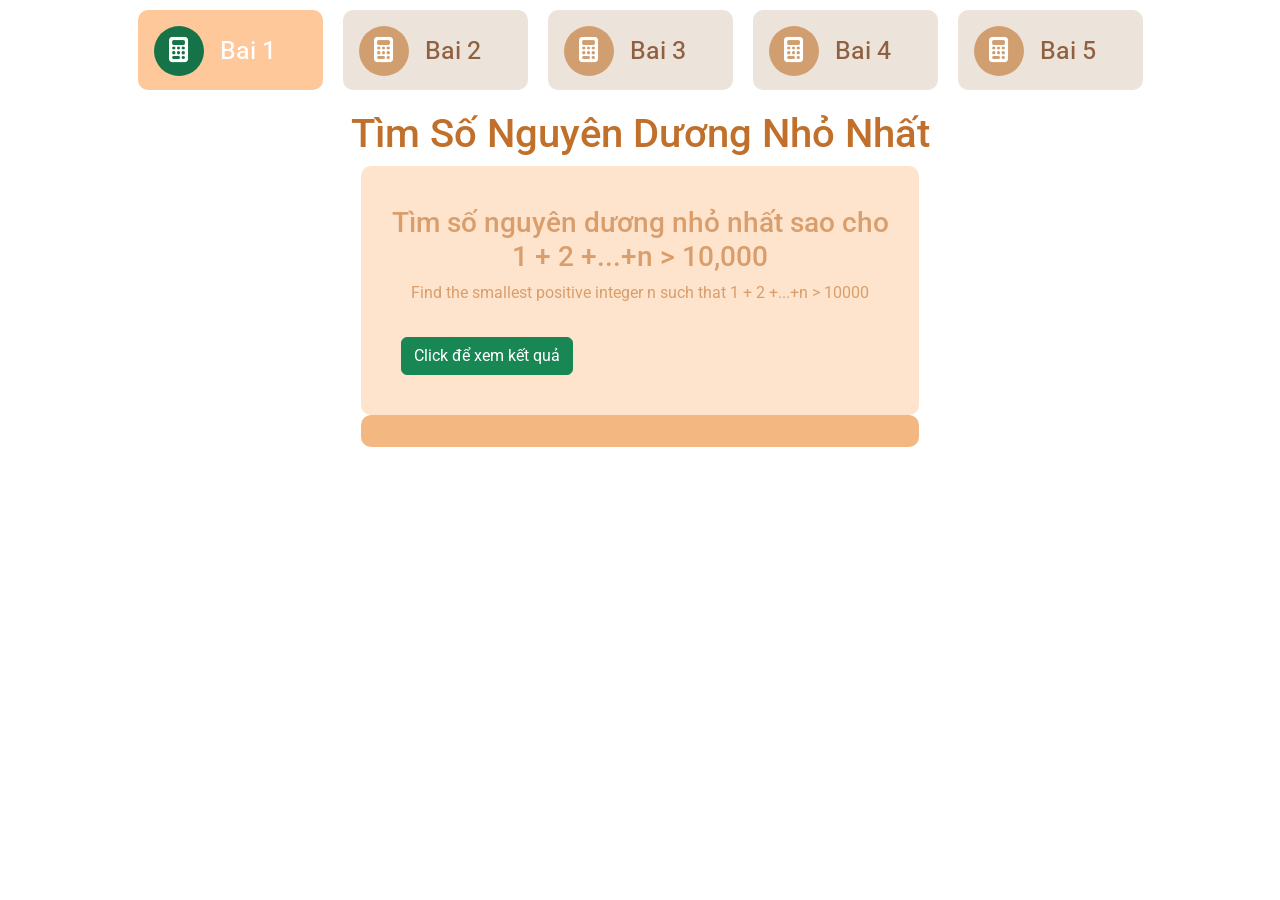
<file: index.html>
<!DOCTYPE html>
<html lang="en">
  <head>
    <title>Title</title>
    <!-- Required meta tags -->
    <meta charset="utf-8" />
    <meta
      name="Javascript"
      content="width=device-width, initial-scale=1, shrink-to-fit=no"
    />
    <!-- Font Awesome added -->
    <link
      rel="stylesheet"
      href="https://cdnjs.cloudflare.com/ajax/libs/font-awesome/6.4.0/css/all.min.css"
      integrity="sha512-iecdLmaskl7CVkqkXNQ/ZH/XLlvWZOJyj7Yy7tcenmpD1ypASozpmT/E0iPtmFIB46ZmdtAc9eNBvH0H/ZpiBw=="
      crossorigin="anonymous"
      referrerpolicy="no-referrer"
    />
    <!-- Google Font Added  -->
    <link rel="preconnect" href="https://fonts.googleapis.com" />
    <link rel="preconnect" href="https://fonts.gstatic.com" crossorigin />
    <link
      href="https://fonts.googleapis.com/css2?family=Roboto:ital,wght@0,500;0,700;0,900;1,300&display=swap"
      rel="stylesheet"
    />
    <!-- Bootstrap CSS v5.2.1 -->
    <link
      href="https://cdn.jsdelivr.net/npm/bootstrap@5.2.1/dist/css/bootstrap.min.css"
      rel="stylesheet"
      integrity="sha384-iYQeCzEYFbKjA/T2uDLTpkwGzCiq6soy8tYaI1GyVh/UjpbCx/TYkiZhlZB6+fzT"
      crossorigin="anonymous"
    />
    <!-- Main CSS added  -->
    <link rel="stylesheet" href="./css/style.css" />
  </head>

  <body>
    <header>
      <!-- place navbar here -->
    </header>
    <main class="mb-5">
      <nav>
        <ul class="nav justify-content-center">
          <li class="nav-item mainPage">
            <a class="nav-link active" aria-current="page" href="#"
              ><i class="fa-solid fa-calculator"></i> <span>Bai 1</span></a
            >
          </li>
          <li class="nav-item">
            <a class="nav-link" href="./pages/bai2.html"
              ><i class="fa-solid fa-calculator"></i> <span>Bai 2</span></a
            >
          </li>
          <li class="nav-item">
            <a class="nav-link" href="./pages/bai3.html"
              ><i class="fa-solid fa-calculator"></i> <span>Bai 3</span></a
            >
          </li>
          <li class="nav-item">
            <a class="nav-link" href="./pages/bai4.html"
              ><i class="fa-solid fa-calculator"></i> <span>Bai 4</span></a
            >
          </li>
          <li class="nav-item">
            <a class="nav-link" href="./pages/bai5.html"
              ><i class="fa-solid fa-calculator"></i> <span>Bai 5</span></a
            >
          </li>
        </ul>
      </nav>
      <div class="container">
        <h1>Tìm Số Nguyên Dương Nhỏ Nhất</h1>
        <form class="p-4 m-auto">
          <div class="mb-3 mt-3">
            <h3 class="text-center">
              Tìm số nguyên dương nhỏ nhất sao cho 1 + 2 +...+n > 10,000
            </h3>
            <p class="text-center">
              Find the smallest positive integer n such that 1 + 2 +...+n >
              10000
            </p>
          </div>
          <!-- button  -->
          <button
            id="ketQua1"
            type="button"
            class="m-3 btn btn-success"
            onclick="calculate()"
          >
            Click để xem kết quả
          </button>
        </form>
        <!-- result -->
        <div id="result1" class="p-3 m-auto result"></div>
      </div>
    </main>
    <footer>
      <!-- place footer here -->
    </footer>
    <!-- Bootstrap JavaScript Libraries -->
    <script
      src="https://cdn.jsdelivr.net/npm/@popperjs/core@2.11.6/dist/umd/popper.min.js"
      integrity="sha384-oBqDVmMz9ATKxIep9tiCxS/Z9fNfEXiDAYTujMAeBAsjFuCZSmKbSSUnQlmh/jp3"
      crossorigin="anonymous"
    ></script>

    <script
      src="https://cdn.jsdelivr.net/npm/bootstrap@5.2.1/dist/js/bootstrap.min.js"
      integrity="sha384-7VPbUDkoPSGFnVtYi0QogXtr74QeVeeIs99Qfg5YCF+TidwNdjvaKZX19NZ/e6oz"
      crossorigin="anonymous"
    ></script>
    <!-- Main JS Added  -->
    <script src="./Js/index.js"></script>
  </body>
</html>
</file>
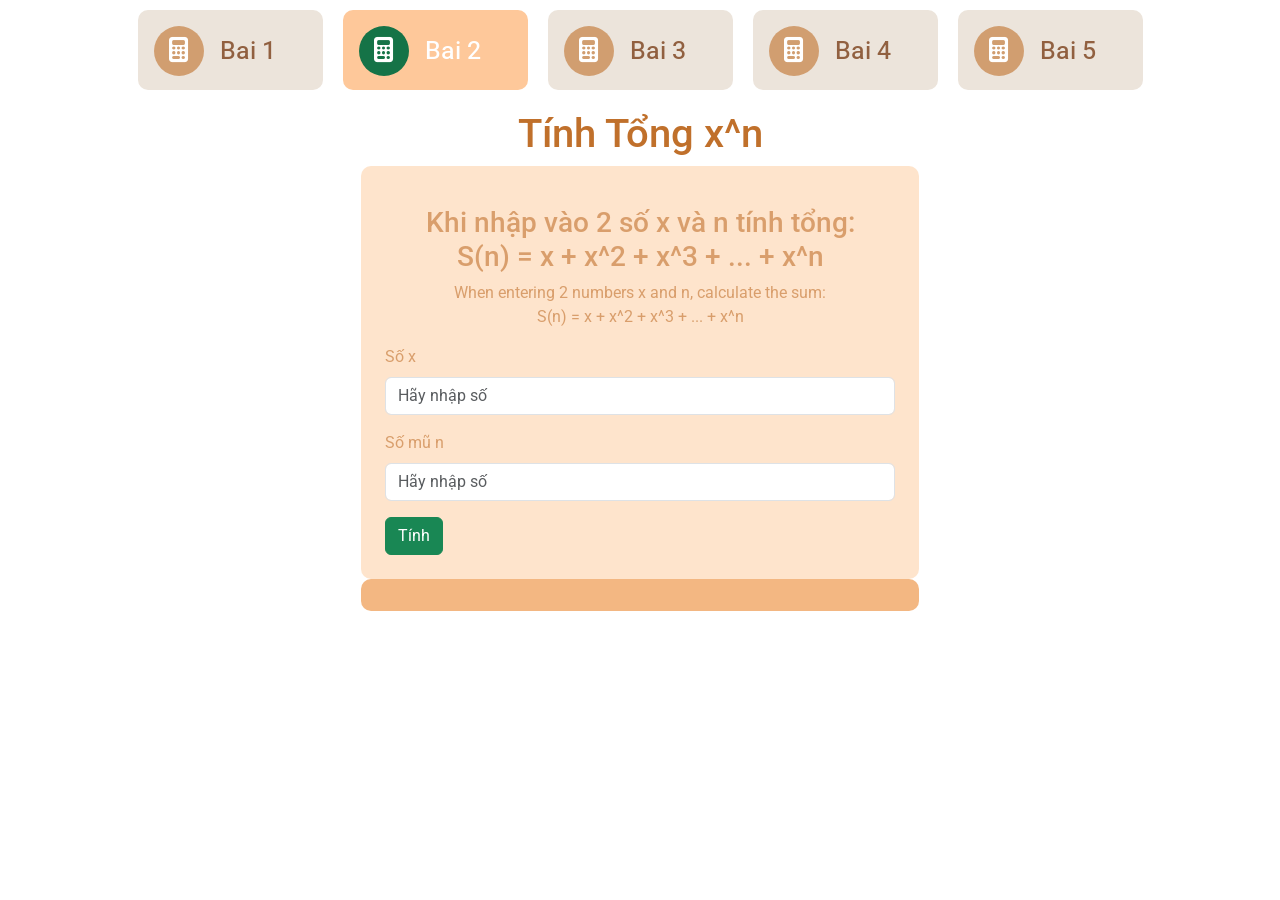
<file: pages/bai2.html>
<!DOCTYPE html>
<html lang="en">
  <head>
    <title>Title</title>
    <!-- Required meta tags -->
    <meta charset="utf-8" />
    <meta
      name="Javascript"
      content="width=device-width, initial-scale=1, shrink-to-fit=no"
    />
    <!-- Font Awesome added -->
    <link
      rel="stylesheet"
      href="https://cdnjs.cloudflare.com/ajax/libs/font-awesome/6.4.0/css/all.min.css"
      integrity="sha512-iecdLmaskl7CVkqkXNQ/ZH/XLlvWZOJyj7Yy7tcenmpD1ypASozpmT/E0iPtmFIB46ZmdtAc9eNBvH0H/ZpiBw=="
      crossorigin="anonymous"
      referrerpolicy="no-referrer"
    />
    <!-- Google Font Added  -->
    <link rel="preconnect" href="https://fonts.googleapis.com" />
    <link rel="preconnect" href="https://fonts.gstatic.com" crossorigin />
    <link
      href="https://fonts.googleapis.com/css2?family=Roboto:ital,wght@0,500;0,700;0,900;1,300&display=swap"
      rel="stylesheet"
    />
    <!-- Bootstrap CSS v5.2.1 -->
    <link
      href="https://cdn.jsdelivr.net/npm/bootstrap@5.2.1/dist/css/bootstrap.min.css"
      rel="stylesheet"
      integrity="sha384-iYQeCzEYFbKjA/T2uDLTpkwGzCiq6soy8tYaI1GyVh/UjpbCx/TYkiZhlZB6+fzT"
      crossorigin="anonymous"
    />
    <!-- Main CSS added  -->
    <link rel="stylesheet" href="../css/style.css" />
  </head>

  <body>
    <header>
      <!-- place navbar here -->
    </header>
    <main class="mb-5">
      <nav>
        <ul class="nav justify-content-center">
          <li class="nav-item">
            <a class="nav-link active" aria-current="page" href="../index.html"
              ><i class="fa-solid fa-calculator"></i> <span>Bai 1</span></a
            >
          </li>
          <li class="nav-item mainPage">
            <a class="nav-link" href="#"
              ><i class="fa-solid fa-calculator"></i> <span>Bai 2</span></a
            >
          </li>
          <li class="nav-item">
            <a class="nav-link" href="./bai3.html"
              ><i class="fa-solid fa-calculator"></i> <span>Bai 3</span></a
            >
          </li>
          <li class="nav-item">
            <a class="nav-link" href="./bai4.html"
              ><i class="fa-solid fa-calculator"></i> <span>Bai 4</span></a
            >
          </li>
          <li class="nav-item">
            <a class="nav-link" href="./bai5.html"
              ><i class="fa-solid fa-calculator"></i> <span>Bai 5</span></a
            >
          </li>
        </ul>
      </nav>
      <div class="container">
        <h1>Tính Tổng x^n</h1>
        <form class="p-4 m-auto">
          <div class="mb-3 mt-3">
            <h3 class="text-center">
              Khi nhập vào 2 số x và n tính tổng: <br />
              S(n) = x + x^2 + x^3 + ... + x^n
            </h3>
            <p class="text-center">
              When entering 2 numbers x and n, calculate the sum: <br />
              S(n) = x + x^2 + x^3 + ... + x^n
            </p>
          </div>
          <div class="mb-3 mt-3">
            <label for="soMot" class="form-label">Số x</label>
            <input
              required
              type="number"
              class="form-control"
              id="x"
              placeholder="Hãy nhập số"
            />
          </div>
          <div class="mb-3 mt-3">
            <label for="soHai" class="form-label">Số mũ n</label>
            <input
              required
              type="number"
              class="form-control"
              id="n"
              placeholder="Hãy nhập số"
            />
          </div>

          <button
            id="ketQua2"
            type="button"
            class="btn btn-success"
            onclick="calculateSum()"
          >
            Tính
          </button>
        </form>
        <div id="result2" class="p-3 m-auto result"></div>
      </div>
    </main>

    <footer>
      <!-- place footer here -->
    </footer>
    <!-- Bootstrap JavaScript Libraries -->
    <script
      src="https://cdn.jsdelivr.net/npm/@popperjs/core@2.11.6/dist/umd/popper.min.js"
      integrity="sha384-oBqDVmMz9ATKxIep9tiCxS/Z9fNfEXiDAYTujMAeBAsjFuCZSmKbSSUnQlmh/jp3"
      crossorigin="anonymous"
    ></script>

    <script
      src="https://cdn.jsdelivr.net/npm/bootstrap@5.2.1/dist/js/bootstrap.min.js"
      integrity="sha384-7VPbUDkoPSGFnVtYi0QogXtr74QeVeeIs99Qfg5YCF+TidwNdjvaKZX19NZ/e6oz"
      crossorigin="anonymous"
    ></script>
    <!-- Main JS Added  -->
    <script src="../Js/bai2.js"></script>
  </body>
</html>
</file>
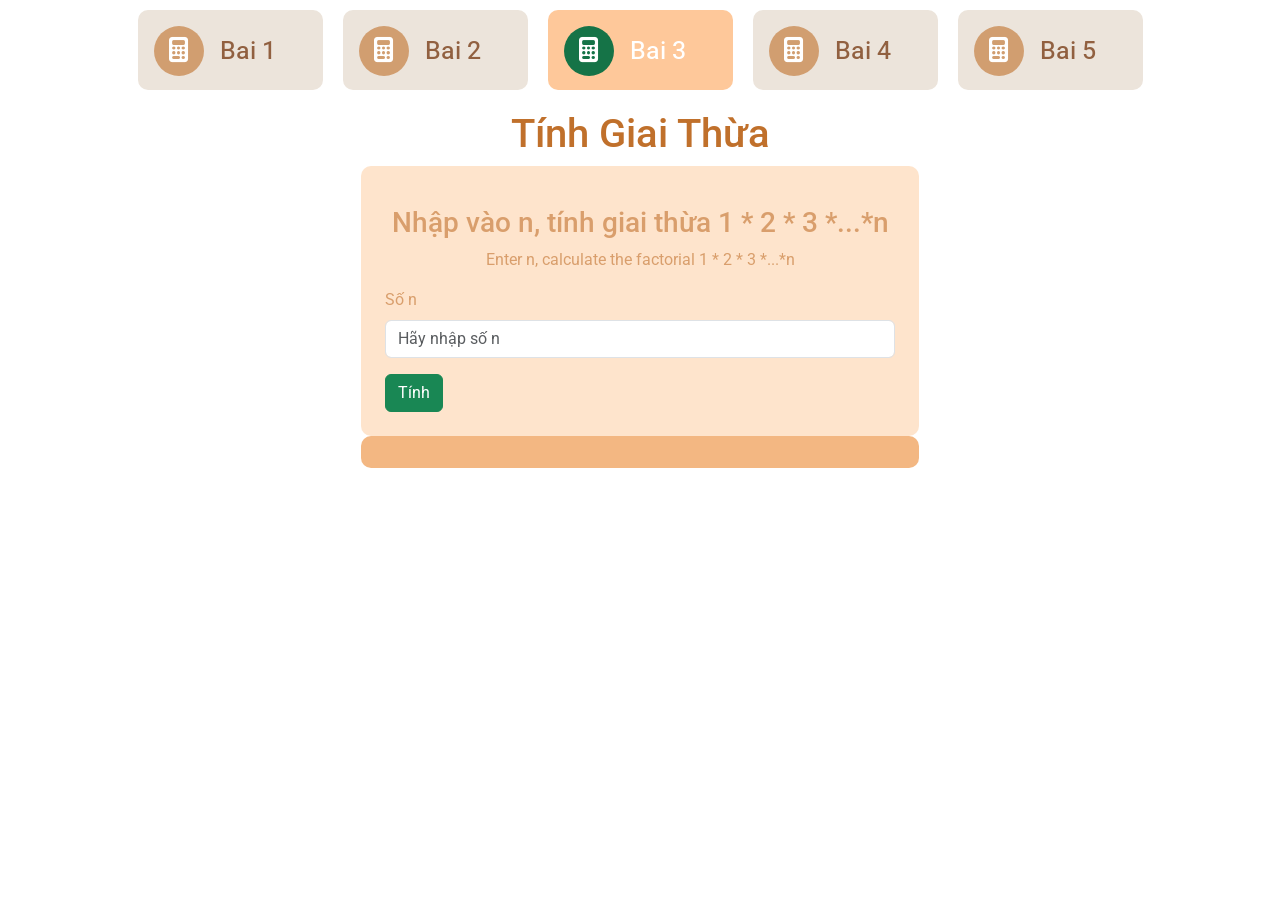
<file: pages/bai3.html>
<!DOCTYPE html>
<html lang="en">
  <head>
    <title>Title</title>
    <!-- Required meta tags -->
    <meta charset="utf-8" />
    <meta
      name="Javascript"
      content="width=device-width, initial-scale=1, shrink-to-fit=no"
    />
    <!-- Font Awesome added -->
    <link
      rel="stylesheet"
      href="https://cdnjs.cloudflare.com/ajax/libs/font-awesome/6.4.0/css/all.min.css"
      integrity="sha512-iecdLmaskl7CVkqkXNQ/ZH/XLlvWZOJyj7Yy7tcenmpD1ypASozpmT/E0iPtmFIB46ZmdtAc9eNBvH0H/ZpiBw=="
      crossorigin="anonymous"
      referrerpolicy="no-referrer"
    />
    <!-- Google Font Added  -->
    <link rel="preconnect" href="https://fonts.googleapis.com" />
    <link rel="preconnect" href="https://fonts.gstatic.com" crossorigin />
    <link
      href="https://fonts.googleapis.com/css2?family=Roboto:ital,wght@0,500;0,700;0,900;1,300&display=swap"
      rel="stylesheet"
    />
    <!-- Bootstrap CSS v5.2.1 -->
    <link
      href="https://cdn.jsdelivr.net/npm/bootstrap@5.2.1/dist/css/bootstrap.min.css"
      rel="stylesheet"
      integrity="sha384-iYQeCzEYFbKjA/T2uDLTpkwGzCiq6soy8tYaI1GyVh/UjpbCx/TYkiZhlZB6+fzT"
      crossorigin="anonymous"
    />
    <!-- Main CSS added  -->
    <link rel="stylesheet" href="../css/style.css" />
  </head>

  <body>
    <header>
      <!-- place navbar here -->
    </header>
    <main class="mb-5">
      <nav>
        <ul class="nav justify-content-center">
          <li class="nav-item">
            <a class="nav-link active" aria-current="page" href="../index.html"
              ><i class="fa-solid fa-calculator"></i> <span>Bai 1</span></a
            >
          </li>
          <li class="nav-item">
            <a class="nav-link" href="./bai2.html"
              ><i class="fa-solid fa-calculator"></i> <span>Bai 2</span></a
            >
          </li>
          <li class="nav-item mainPage">
            <a class="nav-link" href="#"
              ><i class="fa-solid fa-calculator"></i> <span>Bai 3</span></a
            >
          </li>
          <li class="nav-item">
            <a class="nav-link" href="./bai4.html"
              ><i class="fa-solid fa-calculator"></i> <span>Bai 4</span></a
            >
          </li>
          <li class="nav-item">
            <a class="nav-link" href="./bai5.html"
              ><i class="fa-solid fa-calculator"></i> <span>Bai 5</span></a
            >
          </li>
        </ul>
      </nav>
      <div class="container">
        <h1>Tính Giai Thừa</h1>
        <form class="p-4 m-auto">
          <div class="mb-3 mt-3">
            <h3 class="text-center">
              Nhập vào n, tính giai thừa 1 * 2 * 3 *...*n
            </h3>
            <p class="text-center">
              Enter n, calculate the factorial 1 * 2 * 3 *...*n
            </p>
          </div>
          <div class="mb-3 mt-3">
            <label class="form-label">Số n</label>
            <input
              required
              type="text"
              class="form-control"
              id="n"
              placeholder="Hãy nhập số n"
            />
          </div>
          <button
            id="ketQua3"
            type="button"
            class="btn btn-success"
            onclick="giaiThua()"
          >
            Tính
          </button>
        </form>
        <div id="result3" class="p-3 m-auto result"></div>
      </div>
    </main>

    <footer>
      <!-- place footer here -->
    </footer>
    <!-- Bootstrap JavaScript Libraries -->
    <script
      src="https://cdn.jsdelivr.net/npm/@popperjs/core@2.11.6/dist/umd/popper.min.js"
      integrity="sha384-oBqDVmMz9ATKxIep9tiCxS/Z9fNfEXiDAYTujMAeBAsjFuCZSmKbSSUnQlmh/jp3"
      crossorigin="anonymous"
    ></script>

    <script
      src="https://cdn.jsdelivr.net/npm/bootstrap@5.2.1/dist/js/bootstrap.min.js"
      integrity="sha384-7VPbUDkoPSGFnVtYi0QogXtr74QeVeeIs99Qfg5YCF+TidwNdjvaKZX19NZ/e6oz"
      crossorigin="anonymous"
    ></script>
    <!-- Main JS Added  -->
    <script src="../Js/bai3.js"></script>
  </body>
</html>
</file>
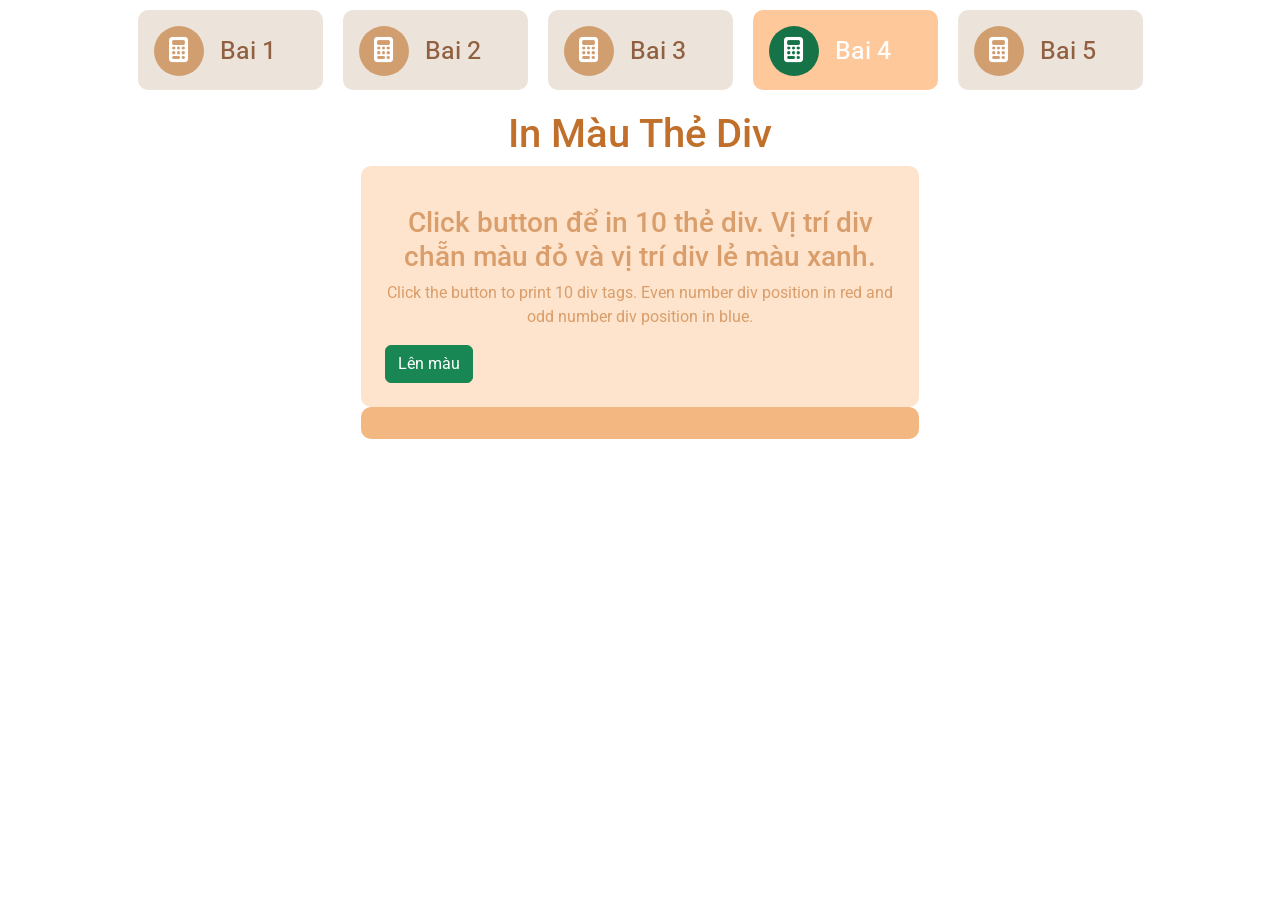
<file: pages/bai4.html>
<!DOCTYPE html>
<html lang="en">
  <head>
    <title>Title</title>
    <!-- Required meta tags -->
    <meta charset="utf-8" />
    <meta
      name="Javascript"
      content="width=device-width, initial-scale=1, shrink-to-fit=no"
    />
    <!-- Font Awesome added -->
    <link
      rel="stylesheet"
      href="https://cdnjs.cloudflare.com/ajax/libs/font-awesome/6.4.0/css/all.min.css"
      integrity="sha512-iecdLmaskl7CVkqkXNQ/ZH/XLlvWZOJyj7Yy7tcenmpD1ypASozpmT/E0iPtmFIB46ZmdtAc9eNBvH0H/ZpiBw=="
      crossorigin="anonymous"
      referrerpolicy="no-referrer"
    />
    <!-- Google Font Added  -->
    <link rel="preconnect" href="https://fonts.googleapis.com" />
    <link rel="preconnect" href="https://fonts.gstatic.com" crossorigin />
    <link
      href="https://fonts.googleapis.com/css2?family=Roboto:ital,wght@0,500;0,700;0,900;1,300&display=swap"
      rel="stylesheet"
    />
    <!-- Bootstrap CSS v5.2.1 -->
    <link
      href="https://cdn.jsdelivr.net/npm/bootstrap@5.2.1/dist/css/bootstrap.min.css"
      rel="stylesheet"
      integrity="sha384-iYQeCzEYFbKjA/T2uDLTpkwGzCiq6soy8tYaI1GyVh/UjpbCx/TYkiZhlZB6+fzT"
      crossorigin="anonymous"
    />
    <!-- Main CSS added  -->
    <link rel="stylesheet" href="../css/style.css" />
  </head>

  <body>
    <header>
      <!-- place navbar here -->
    </header>
    <main class="mb-5">
      <nav>
        <ul class="nav justify-content-center">
          <li class="nav-item">
            <a class="nav-link active" aria-current="page" href="../index.html"
              ><i class="fa-solid fa-calculator"></i> <span>Bai 1</span></a
            >
          </li>
          <li class="nav-item">
            <a class="nav-link" href="./bai2.html"
              ><i class="fa-solid fa-calculator"></i> <span>Bai 2</span></a
            >
          </li>
          <li class="nav-item">
            <a class="nav-link" href="./bai3.html"
              ><i class="fa-solid fa-calculator"></i> <span>Bai 3</span></a
            >
          </li>
          <li class="nav-item mainPage">
            <a class="nav-link" href="#"
              ><i class="fa-solid fa-calculator"></i> <span>Bai 4</span></a
            >
          </li>
          <li class="nav-item">
            <a class="nav-link" href="./bai5.html"
              ><i class="fa-solid fa-calculator"></i> <span>Bai 5</span></a
            >
          </li>
        </ul>
      </nav>
      <div class="container">
        <h1>In Màu Thẻ Div</h1>
        <form class="p-4 m-auto">
          <div class="mb-3 mt-3">
            <h3 class="text-center">
              Click button để in 10 thẻ div. Vị trí div chẵn màu đỏ và vị trí
              div lẻ màu xanh.
            </h3>
            <p class="text-center">
              Click the button to print 10 div tags. Even number div position in
              red and odd number div position in blue.
            </p>
          </div>

          <button
            id="ketQua4"
            type="button"
            class="btn btn-success"
            onclick="lenMau()"
          >
            Lên màu
          </button>
        </form>
        <div id="result4" class="p-3 m-auto result"></div>
      </div>
    </main>
    <footer>
      <!-- place footer here -->
    </footer>
    <!-- Bootstrap JavaScript Libraries -->
    <script
      src="https://cdn.jsdelivr.net/npm/@popperjs/core@2.11.6/dist/umd/popper.min.js"
      integrity="sha384-oBqDVmMz9ATKxIep9tiCxS/Z9fNfEXiDAYTujMAeBAsjFuCZSmKbSSUnQlmh/jp3"
      crossorigin="anonymous"
    ></script>

    <script
      src="https://cdn.jsdelivr.net/npm/bootstrap@5.2.1/dist/js/bootstrap.min.js"
      integrity="sha384-7VPbUDkoPSGFnVtYi0QogXtr74QeVeeIs99Qfg5YCF+TidwNdjvaKZX19NZ/e6oz"
      crossorigin="anonymous"
    ></script>
    <!-- Main JS Added  -->
    <script src="../Js/bai4.js"></script>
  </body>
</html>
</file>
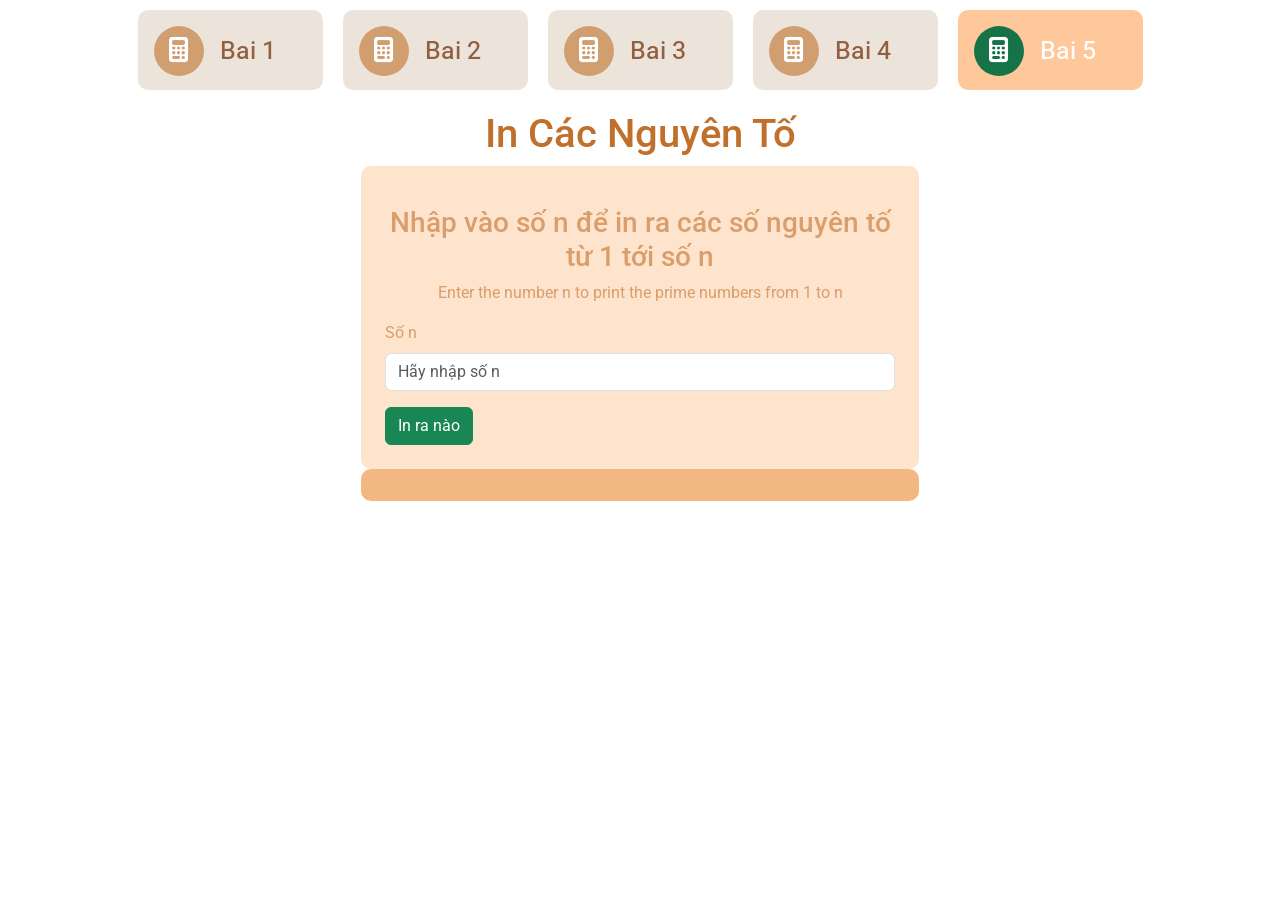
<file: pages/bai5.html>
<!DOCTYPE html>
<html lang="en">
  <head>
    <title>Title</title>
    <!-- Required meta tags -->
    <meta charset="utf-8" />
    <meta
      name="Javascript"
      content="width=device-width, initial-scale=1, shrink-to-fit=no"
    />
    <!-- Font Awesome added -->
    <link
      rel="stylesheet"
      href="https://cdnjs.cloudflare.com/ajax/libs/font-awesome/6.4.0/css/all.min.css"
      integrity="sha512-iecdLmaskl7CVkqkXNQ/ZH/XLlvWZOJyj7Yy7tcenmpD1ypASozpmT/E0iPtmFIB46ZmdtAc9eNBvH0H/ZpiBw=="
      crossorigin="anonymous"
      referrerpolicy="no-referrer"
    />
    <!-- Google Font Added  -->
    <link rel="preconnect" href="https://fonts.googleapis.com" />
    <link rel="preconnect" href="https://fonts.gstatic.com" crossorigin />
    <link
      href="https://fonts.googleapis.com/css2?family=Roboto:ital,wght@0,500;0,700;0,900;1,300&display=swap"
      rel="stylesheet"
    />
    <!-- Bootstrap CSS v5.2.1 -->
    <link
      href="https://cdn.jsdelivr.net/npm/bootstrap@5.2.1/dist/css/bootstrap.min.css"
      rel="stylesheet"
      integrity="sha384-iYQeCzEYFbKjA/T2uDLTpkwGzCiq6soy8tYaI1GyVh/UjpbCx/TYkiZhlZB6+fzT"
      crossorigin="anonymous"
    />
    <!-- Main CSS added  -->
    <link rel="stylesheet" href="../css/style.css" />
  </head>

  <body>
    <header>
      <!-- place navbar here -->
    </header>
    <main class="mb-5">
      <nav>
        <ul class="nav justify-content-center">
          <li class="nav-item">
            <a class="nav-link active" aria-current="page" href="../index.html"
              ><i class="fa-solid fa-calculator"></i> <span>Bai 1</span></a
            >
          </li>
          <li class="nav-item">
            <a class="nav-link" href="./bai2.html"
              ><i class="fa-solid fa-calculator"></i> <span>Bai 2</span></a
            >
          </li>
          <li class="nav-item">
            <a class="nav-link" href="./bai3.html"
              ><i class="fa-solid fa-calculator"></i> <span>Bai 3</span></a
            >
          </li>
          <li class="nav-item">
            <a class="nav-link" href="./bai4.html"
              ><i class="fa-solid fa-calculator"></i> <span>Bai 4</span></a
            >
          </li>
          <li class="nav-item mainPage">
            <a class="nav-link" href="#"
              ><i class="fa-solid fa-calculator"></i> <span>Bai 5</span></a
            >
          </li>
        </ul>
      </nav>
      <div class="container">
        <h1>In Các Nguyên Tố</h1>
        <form class="p-4 m-auto">
          <div class="mb-3 mt-3">
            <h3 class="text-center">
              Nhập vào số n để in ra các số nguyên tố từ 1 tới số n
            </h3>
            <p class="text-center">
              Enter the number n to print the prime numbers from 1 to n
            </p>
          </div>
          <div class="mb-3 mt-3">
            <label class="form-label">Số n</label>
            <input
              required
              type="number"
              class="form-control"
              name="n"
              id="n"
              placeholder="Hãy nhập số n"
            />
          </div>

          <button
            id="ketQua5"
            type="button"
            class="btn btn-success"
            onclick="inKetQua()"
          >
            In ra nào
          </button>
        </form>
        <div id="result5" class="p-3 m-auto result"></div>
      </div>
    </main>
    <footer>
      <!-- place footer here -->
    </footer>
    <!-- Bootstrap JavaScript Libraries -->
    <script
      src="https://cdn.jsdelivr.net/npm/@popperjs/core@2.11.6/dist/umd/popper.min.js"
      integrity="sha384-oBqDVmMz9ATKxIep9tiCxS/Z9fNfEXiDAYTujMAeBAsjFuCZSmKbSSUnQlmh/jp3"
      crossorigin="anonymous"
    ></script>

    <script
      src="https://cdn.jsdelivr.net/npm/bootstrap@5.2.1/dist/js/bootstrap.min.js"
      integrity="sha384-7VPbUDkoPSGFnVtYi0QogXtr74QeVeeIs99Qfg5YCF+TidwNdjvaKZX19NZ/e6oz"
      crossorigin="anonymous"
    ></script>
    <!-- Main JS Added  -->
    <script src="../Js/bai5.js"></script>
  </body>
</html>
</file>
<file: css/style.css>
* {
  font-family: ;
  margin: 0;
  padding: 0;
  background-image: linear-gradient(to bottom #f5e38d, #f1c49b);
}
.container {
  max-width: 1140px;
  margin: 0 auto;
}
body {
  font-family: "Roboto", sans-serif;
}
nav li {
  cursor: pointer;
  width: 185px;
  height: 80px;
  font-size: 25px;
  font-weight: 450;
  background-color: #ece4db;
  border-radius: 10px;
  transition: all 1s;
  margin: 10px 10px;
}
nav li:hover {
  background-color: #fec89a;
}
nav li:hover span {
  color: white;
}
nav li a span {
  text-align: center;
  color: #916040;
  margin-left: 10px;
  transition: all 0.5s;
}
nav li i {
  width: 50px;
  height: 50px;
  background-color: rgba(192, 112, 43, 0.6);
  border-radius: 50%;
  color: white;
  text-align: center;
  padding-top: 12px;
  margin-top: 8px;
  transition: all 0.5s;
}
nav li:hover i {
  background-color: #157347;
}
nav .mainPage i {
  background-color: #157347;
}
nav .mainPage span {
  color: white;
}
nav .mainPage {
  background-color: #fec89a;
}
/* form  */
form {
  background-color: rgba(254, 201, 154, 0.5);
  width: 50%;
  color: rgba(192, 112, 43, 0.6);
  border-radius: 10px;
}
main .container h1 {
  margin-top: 10px;
  text-align: center;
  color: rgba(192, 112, 43);
}
/* result  */
.result {
  background-color: rgba(231, 112, 7, 0.5);
  width: 50%;
  color: white;
  border-radius: 10px;
}
</file>
